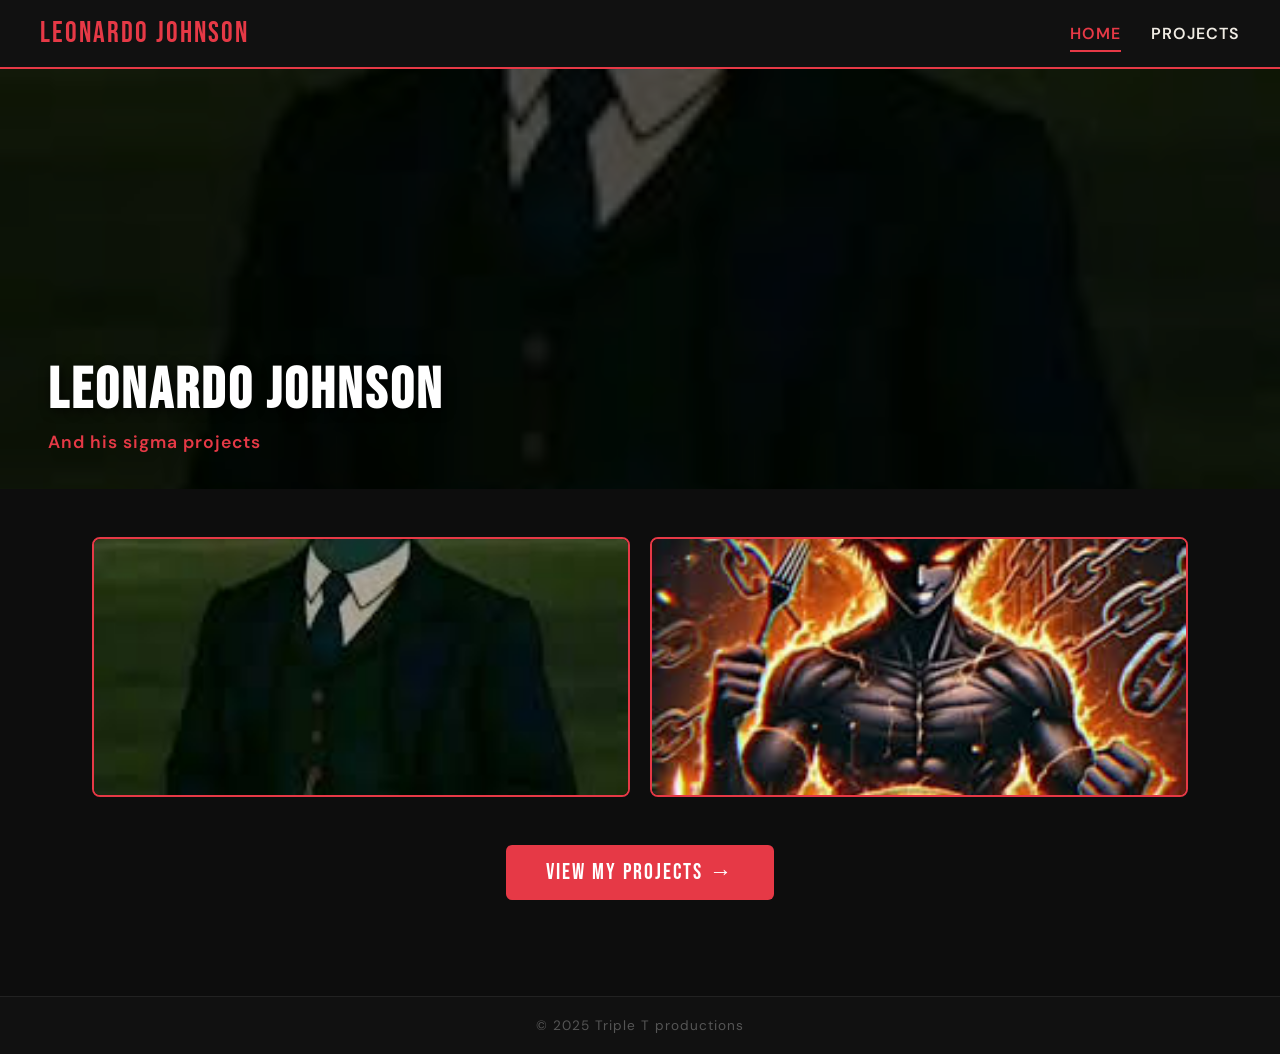
<file: index.html>
<!DOCTYPE html>
<html lang="en">
<head>
  <meta charset="utf-8">
  <title>Leonardo Johnson | Portfolio</title>
  <link href="style.css" rel="stylesheet" type="text/css">
  <link href="https://fonts.googleapis.com/css2?family=Bebas+Neue&family=DM+Sans:wght@400;600&display=swap" rel="stylesheet">
</head>
<body>

  <nav>
    <div class="logo">Leonardo Johnson</div>
    <ul>
      <li><a href="index.html" class="active">Home</a></li>
      <li><a href="projects.html">Projects</a></li>
    </ul>
  </nav>

  <header class="hero">
    <img src="aura of letter t.jpg" alt="Aura of Letter T" class="hero-img">
    <div class="hero-text">
      <h1>Leonardo Johnson</h1>
      <p>And his sigma projects</p>
    </div>
  </header>

  <main>
    <section class="gallery">
      <img src="aura of letter t.jpg" alt="Aura T" class="gallery-img">
      <img src="phonk.jpg" alt="Phonk" class="gallery-img">
    </section>

    <section class="cta">
      <a href="projects.html" class="cta-btn">View My Projects →</a>
    </section>
  </main>

  <footer>
    <p>&copy; 2025 Triple T productions</p>
  </footer>

</body>
</html>
</file>
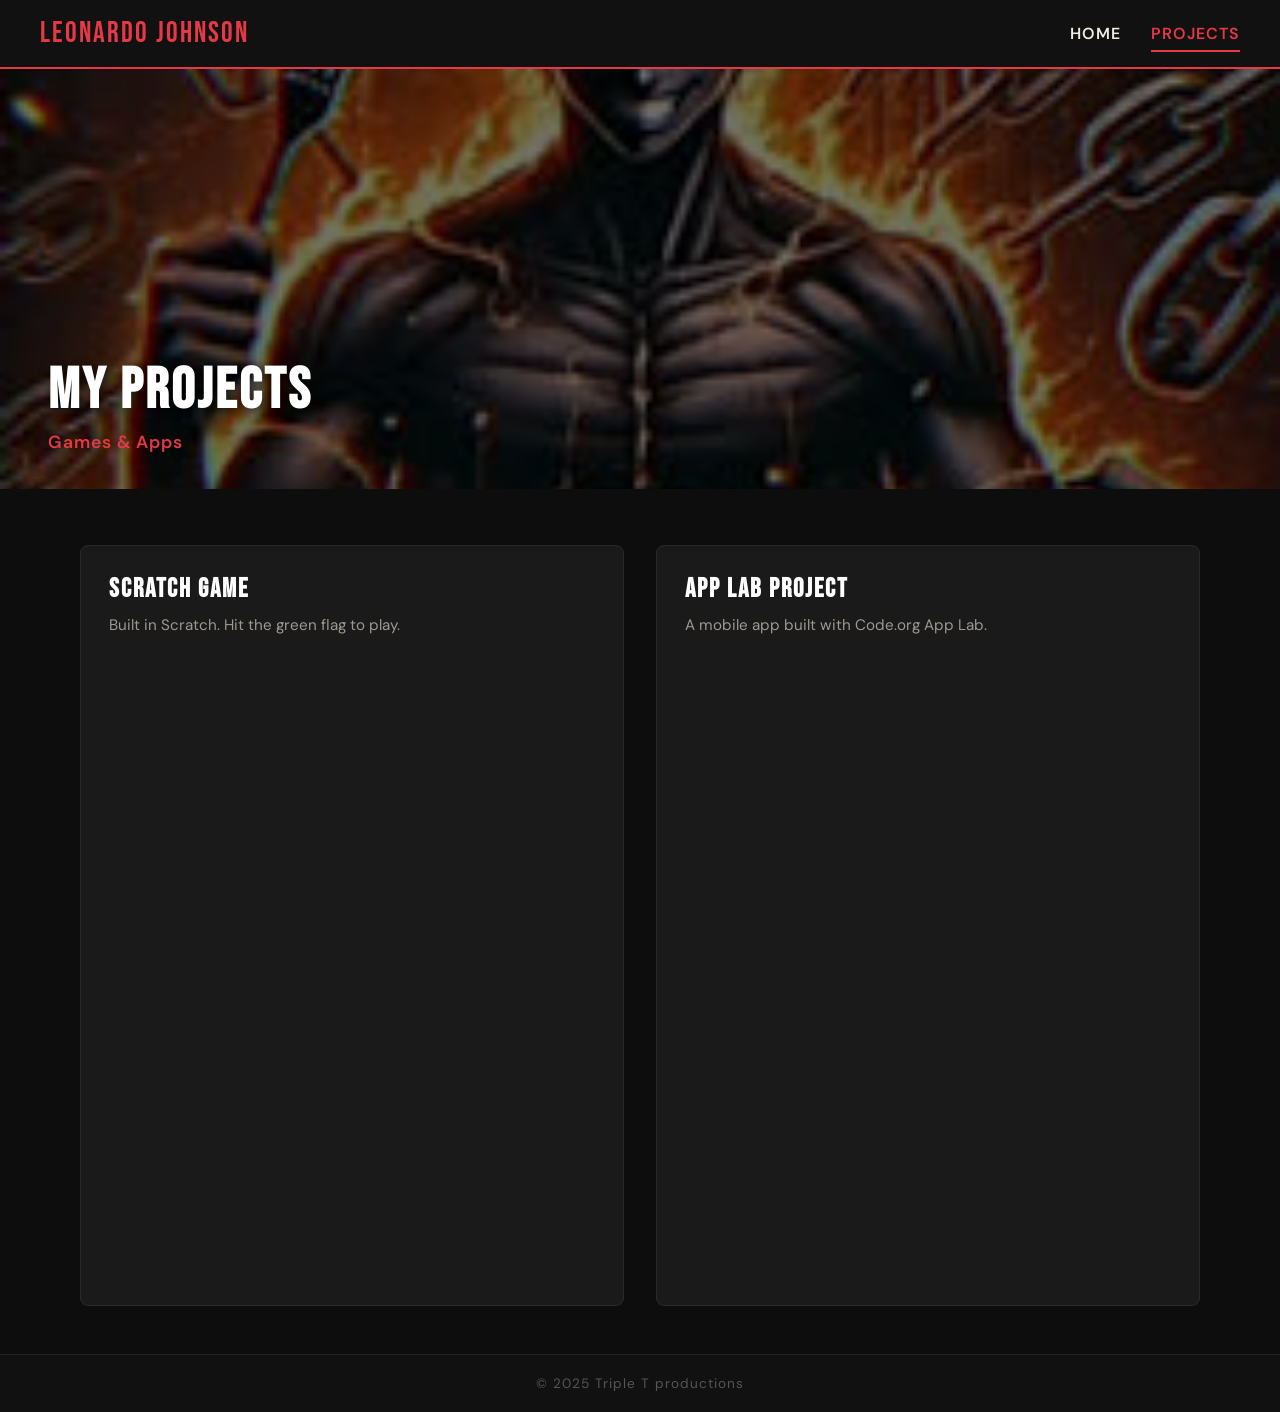
<file: projects.html>
<!DOCTYPE html>
<html lang="en">
<head>
  <meta charset="utf-8">
  <title>Leonardo Johnson | Projects</title>
  <link href="style.css" rel="stylesheet" type="text/css">
  <link href="https://fonts.googleapis.com/css2?family=Bebas+Neue&family=DM+Sans:wght@400;600&display=swap" rel="stylesheet">
</head>
<body>

  <nav>
    <div class="logo">Leonardo Johnson</div>
    <ul>
      <li><a href="index.html">Home</a></li>
      <li><a href="projects.html" class="active">Projects</a></li>
    </ul>
  </nav>

  <header class="page-header">
    <img src="phonk.jpg" alt="Phonk Banner" class="banner-img">
    <div class="hero-text">
      <h1>My Projects</h1>
      <p>Games & Apps</p>
    </div>
  </header>

  <main>
    <section class="projects-preview">
      <div class="project-grid">

        <div class="project-card">
          <h3>Scratch Game</h3>
          <p>Built in Scratch. Hit the green flag to play.</p>
          <div class="embed-wrap">
            <iframe src="https://scratch.mit.edu/projects/1269237113/embed"
              allowtransparency="true" width="485" height="402"
              frameborder="0" scrolling="no" allowfullscreen></iframe>
          </div>
        </div>

        <div class="project-card">
          <h3>App Lab Project</h3>
          <p>A mobile app built with Code.org App Lab.</p>
          <div class="embed-wrap">
            <iframe width="392" height="620" style="border:0"
              src="https://studio.code.org/projects/applab/1a6902df-f255-4677-a0ed-a0d0001ee4aa/embed"
              allowfullscreen></iframe>
          </div>
        </div>

      </div>
    </section>
  </main>

  <footer>
    <p>&copy; 2025 Triple T productions</p>
  </footer>

</body>
</html>
</file>
<file: style.css>
*, *::before, *::after {
  box-sizing: border-box;
  margin: 0;
  padding: 0;
}

body {
  font-family: 'DM Sans', sans-serif;
  background-color: #0d0d0d;
  color: #f0ece4;
  min-height: 100vh;
  display: flex;
  flex-direction: column;
}

nav {
  display: flex;
  align-items: center;
  justify-content: space-between;
  background-color: #111;
  padding: 16px 40px;
  border-bottom: 2px solid #e63946;
  position: sticky;
  top: 0;
  z-index: 100;
}

.logo {
  font-family: 'Bebas Neue', sans-serif;
  font-size: 1.8rem;
  color: #e63946;
  letter-spacing: 2px;
}

nav ul {
  list-style: none;
  display: flex;
  gap: 30px;
}

nav ul li a {
  text-decoration: none;
  color: #f0ece4;
  font-weight: 600;
  font-size: 1rem;
  letter-spacing: 1px;
  text-transform: uppercase;
  padding: 6px 0;
  border-bottom: 2px solid transparent;
  transition: color 0.2s, border-color 0.2s;
}

nav ul li a:hover,
nav ul li a.active {
  color: #e63946;
  border-bottom-color: #e63946;
}

/* ===== HERO / HEADER ===== */
.hero, .page-header {
  position: relative;
  width: 100%;
  max-height: 420px;
  overflow: hidden;
}

.hero-img, .banner-img {
  width: 100%;
  max-height: 420px;
  object-fit: cover;
  display: block;
  filter: brightness(0.45);
}

.hero-text {
  position: absolute;
  bottom: 36px;
  left: 48px;
}

.hero-text h1 {
  font-family: 'Bebas Neue', sans-serif;
  font-size: 3.6rem;
  letter-spacing: 3px;
  color: #ffffff;
  text-shadow: 2px 2px 12px rgba(0,0,0,0.8);
}

.hero-text p {
  font-size: 1.1rem;
  color: #e63946;
  font-weight: 600;
  margin-top: 6px;
  letter-spacing: 1px;
}

/* ===== MAIN CONTENT ===== */
main {
  flex: 1;
  padding: 48px 40px;
  max-width: 1200px;
  margin: 0 auto;
  width: 100%;
}

/* ===== INTRO SECTION ===== */
.intro {
  margin-bottom: 52px;
  border-left: 4px solid #e63946;
  padding-left: 20px;
}

.intro h2 {
  font-family: 'Bebas Neue', sans-serif;
  font-size: 2rem;
  letter-spacing: 2px;
  color: #e63946;
  margin-bottom: 10px;
}

.intro p {
  font-size: 1.05rem;
  line-height: 1.7;
  color: #c9c3bb;
  max-width: 680px;
}

/* ===== GALLERY ===== */
.gallery {
  display: flex;
  gap: 20px;
  justify-content: center;
  margin-bottom: 48px;
}

.gallery-img {
  width: 48%;
  border-radius: 8px;
  border: 2px solid #e63946;
  object-fit: cover;
  height: 260px;
}

/* ===== CTA BUTTON ===== */
.cta {
  text-align: center;
  margin-bottom: 48px;
}

.cta-btn {
  display: inline-block;
  background-color: #e63946;
  color: #fff;
  font-family: 'Bebas Neue', sans-serif;
  font-size: 1.4rem;
  letter-spacing: 2px;
  padding: 14px 40px;
  border-radius: 6px;
  text-decoration: none;
  transition: background-color 0.2s;
}

.cta-btn:hover {
  background-color: #c1121f;
}

/* ===== PROJECTS SECTION ===== */
.projects-preview {
  padding-top: 8px;
}

.project-grid {
  display: grid;
  grid-template-columns: repeat(auto-fit, minmax(400px, 1fr));
  gap: 32px;
}

.project-card {
  background-color: #1a1a1a;
  border: 1px solid #2a2a2a;
  border-radius: 8px;
  padding: 28px;
  transition: transform 0.2s, border-color 0.2s;
}

.project-card:hover {
  transform: translateY(-4px);
  border-color: #e63946;
}

.project-card h3 {
  font-family: 'Bebas Neue', sans-serif;
  font-size: 1.6rem;
  letter-spacing: 2px;
  color: #ffffff;
  margin-bottom: 8px;
}

.project-card p {
  font-size: 0.95rem;
  color: #9e9992;
  margin-bottom: 20px;
  line-height: 1.6;
}

.embed-wrap {
  display: flex;
  justify-content: center;
  border-radius: 6px;
  overflow: hidden;
}

/* ===== FOOTER ===== */
footer {
  text-align: center;
  padding: 20px;
  background-color: #111;
  border-top: 1px solid #222;
  font-size: 0.85rem;
  color: #555;
  letter-spacing: 1px;
}
</file>
